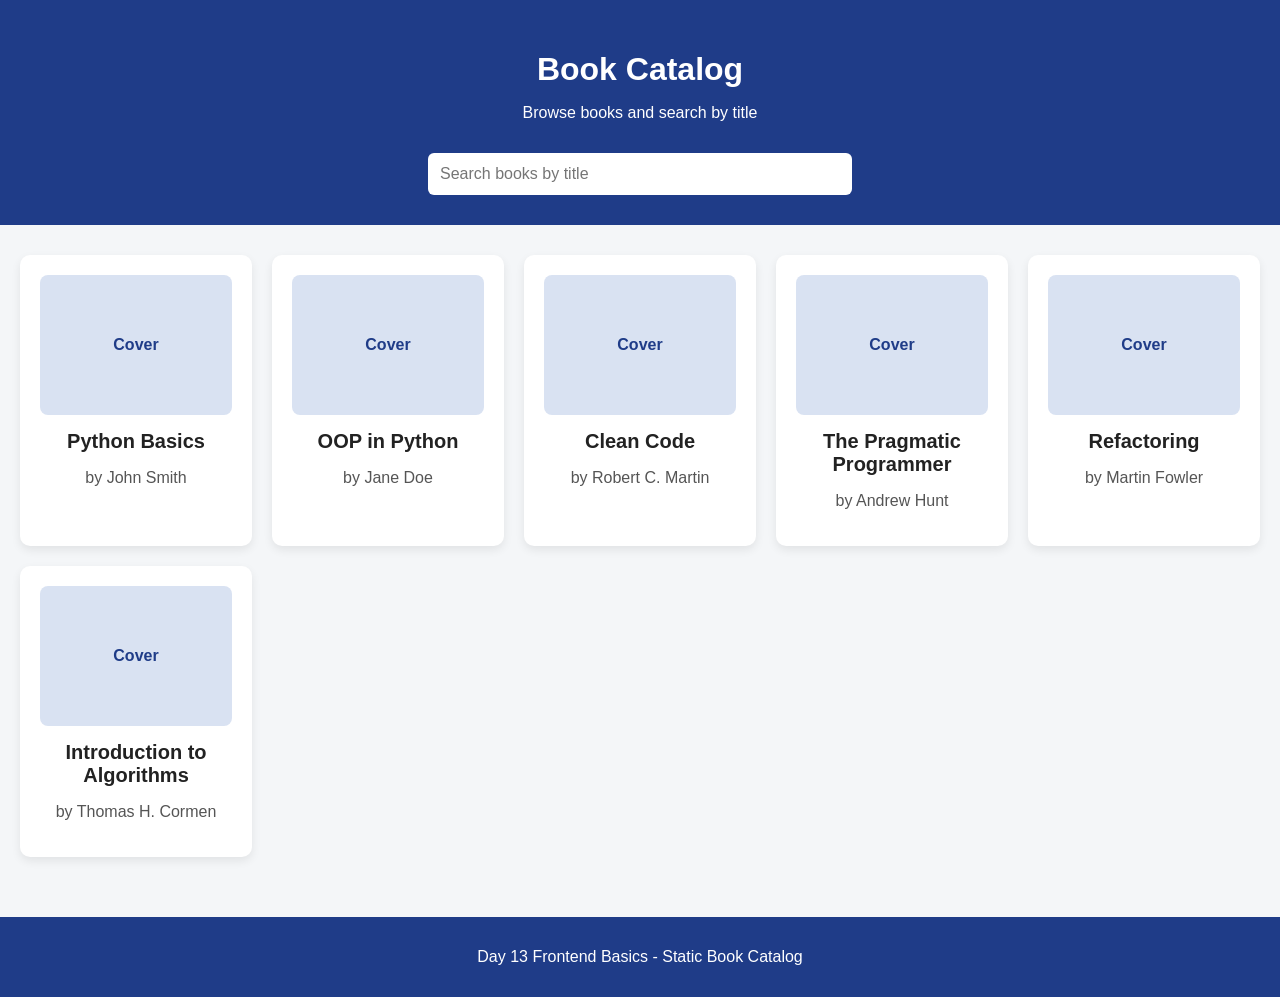
<file: day13/index.html>
<!DOCTYPE html>
<html lang="en">
<head>
    <meta charset="UTF-8">
    <meta name="viewport" content="width=device-width, initial-scale=1.0">
    <title>Book Catalog</title>
    <link rel="stylesheet" href="styles.css">
</head>
<body>
    <header class="page-header">
        <h1>Book Catalog</h1>
        <p>Browse books and search by title</p>
        <input type="text" id="searchBox" placeholder="Search books by title">
    </header>

    <main>
        <section class="book-catalog" id="bookCatalog">
            <article class="book-card" data-title="Python Basics">
                <div class="cover-placeholder">Cover</div>
                <h2 class="book-title">Python Basics</h2>
                <p class="book-author">by John Smith</p>
            </article>

            <article class="book-card" data-title="OOP in Python">
                <div class="cover-placeholder">Cover</div>
                <h2 class="book-title">OOP in Python</h2>
                <p class="book-author">by Jane Doe</p>
            </article>

            <article class="book-card" data-title="Clean Code">
                <div class="cover-placeholder">Cover</div>
                <h2 class="book-title">Clean Code</h2>
                <p class="book-author">by Robert C. Martin</p>
            </article>

            <article class="book-card" data-title="The Pragmatic Programmer">
                <div class="cover-placeholder">Cover</div>
                <h2 class="book-title">The Pragmatic Programmer</h2>
                <p class="book-author">by Andrew Hunt</p>
            </article>

            <article class="book-card" data-title="Refactoring">
                <div class="cover-placeholder">Cover</div>
                <h2 class="book-title">Refactoring</h2>
                <p class="book-author">by Martin Fowler</p>
            </article>

            <article class="book-card" data-title="Introduction to Algorithms">
                <div class="cover-placeholder">Cover</div>
                <h2 class="book-title">Introduction to Algorithms</h2>
                <p class="book-author">by Thomas H. Cormen</p>
            </article>
        </section>
    </main>

    <footer class="page-footer">
        <p>Day 13 Frontend Basics - Static Book Catalog</p>
    </footer>

    <script src="script.js"></script>
</body>
</html>
</file>
<file: day13/styles.css>
body {
    margin: 0;
    font-family: Arial, sans-serif;
    background-color: #f4f6f8;
    color: #222;
}

.page-header {
    background-color: #1f3c88;
    color: white;
    text-align: center;
    padding: 30px 20px;
}

.page-header h1 {
    margin-bottom: 10px;
}

.page-header input {
    width: 80%;
    max-width: 400px;
    padding: 12px;
    margin-top: 15px;
    border: none;
    border-radius: 6px;
    font-size: 16px;
}

main {
    padding: 30px 20px;
}

.book-catalog {
    display: grid;
    grid-template-columns: repeat(auto-fit, minmax(220px, 1fr));
    gap: 20px;
}

.book-card {
    background-color: white;
    border-radius: 10px;
    padding: 20px;
    box-shadow: 0 4px 10px rgba(0, 0, 0, 0.08);
    text-align: center;
}

.cover-placeholder {
    height: 140px;
    background-color: #d9e2f2;
    color: #1f3c88;
    display: flex;
    align-items: center;
    justify-content: center;
    border-radius: 8px;
    margin-bottom: 15px;
    font-weight: bold;
}

.book-title {
    font-size: 20px;
    margin: 10px 0 8px;
}

.book-author {
    color: #555;
}

.page-footer {
    background-color: #1f3c88;
    color: white;
    text-align: center;
    padding: 15px;
    margin-top: 30px;
}
</file>
